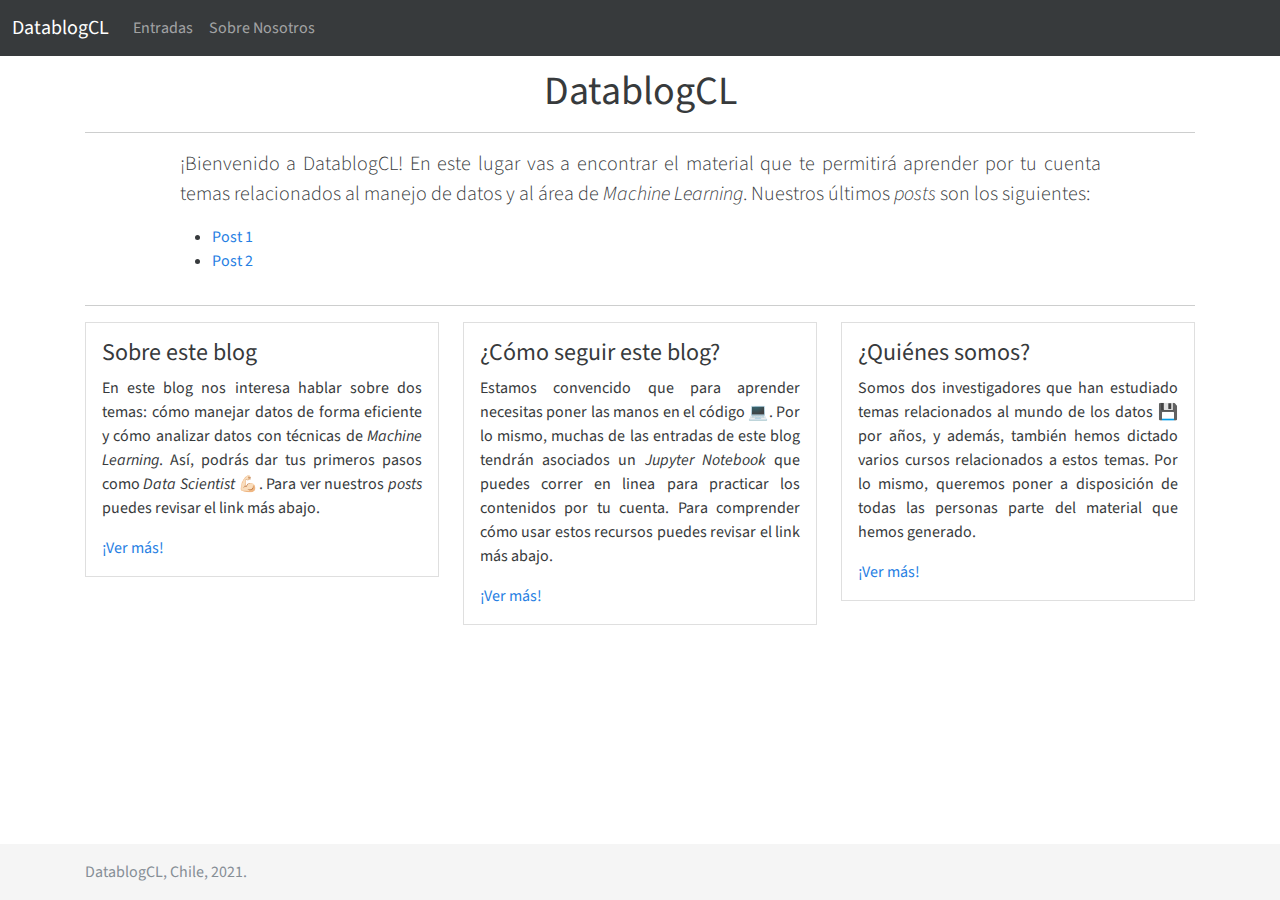
<file: index.html>
<!doctype html>
<html lang="en" class="h-100">

<head>
    <meta charset="utf-8">
    <meta name="viewport" content="width=device-width, initial-scale=1, shrink-to-fit=no">
    <meta name="description" content="">
    <title>DatablogCL</title>


    <!-- Bootstrap core CSS -->
    <link href="static/bootstrap/css/bootstrap.min.css" rel="stylesheet">

    <!-- FontAwesome core CSS -->
    <link href="static/fontawesome/css/all.css" rel="stylesheet">

    <!-- Custom styles for this template -->
    <link href="static/custom/custom.css" rel="stylesheet">

    <link rel="stylesheet" href="static/katex/katex.css">
    <script src="static/katex/katex.js"></script>
    <script defer src="static/katex/contrib/auto-render.min.js"
      onload="renderMathInElement(document.body);"></script>

    <link href="static/prism/prism.css" rel="stylesheet"/>
    


</head>

<body class="d-flex flex-column h-100">
    <header>
      <nav class="navbar navbar-expand-lg navbar-dark fixed-top bg-dark">
        <div class="container-fluid">
          <a class="navbar-brand" href="index">DatablogCL</a>
          <button class="navbar-toggler" type="button" data-bs-toggle="collapse" data-bs-target="#navbarColor01" aria-controls="navbarColor01" aria-expanded="false" aria-label="Toggle navigation">
            <span class="navbar-toggler-icon"></span>
          </button>
      
          <div class="collapse navbar-collapse" id="navbarColor01">
            <ul class="navbar-nav me-auto">
              <li class="nav-item">
                <a class="nav-link" href="allentries">Entradas</a>
              </li>
              <li class="nav-item">
                <a class="nav-link" href="about">Sobre Nosotros</a>
              </li>
            </ul>
          </div>
        </div>
      </nav>
    </header>

    <!-- Begin page content -->
    <main class="flex-shrink-0">
      <div class="container">
        <h1 class="mt-2 text-center">DatablogCL</h1>
        <hr>
        <div class="row">
          <div class="col-md-10 offset-md-1">
            <p class="lead text-justify">
              ¡Bienvenido a DatablogCL! En este lugar vas a encontrar el material que te permitirá aprender por tu cuenta temas relacionados al manejo de datos y al área de <em>Machine Learning</em>. Nuestros últimos <em>posts</em> son los siguientes:
              <ul>
                <li>
                  <a href="#" class="card-link no-under-link">Post 1</a>
                </li>
                <li>
                  <a href="#" class="card-link no-under-link">Post 2</a>
                </li>
              </ul>
            </p>
          </div>
        </div>
        <hr>
        <div class="row">
          <div class="col-md-4 mb-2">
            <div class="card card-main">
              <div class="card-body">
                <h4 class="card-title">Sobre este blog</h4>
                <p class="card-text text-justify">En este blog nos interesa hablar sobre dos temas: cómo manejar datos de forma eficiente y cómo analizar datos con técnicas de <em>Machine Learning</em>. Así, podrás dar tus primeros pasos como <em>Data Scientist</em> 💪🏻. Para ver nuestros <em>posts</em> puedes revisar el link más abajo.</p>
                <a href="#" class="card-link no-under-link">¡Ver más!</a>
              </div>
            </div>
          </div>
          <div class="col-md-4 mb-2">
            <div class="card card-main">
              <div class="card-body">
                <h4 class="card-title">¿Cómo seguir este blog?</h4>
                <p class="card-text text-justify">Estamos convencido que para aprender necesitas poner las manos en el código 💻. Por lo mismo, muchas de las entradas de este blog tendrán asociados un <em>Jupyter Notebook</em> que puedes correr en linea para practicar los contenidos por tu cuenta. Para comprender cómo usar estos recursos puedes revisar el link más abajo.</p>
                <a href="#" class="card-link no-under-link">¡Ver más!</a>
              </div>
            </div>
          </div>
          <div class="col-md-4 mb-2">
            <div class="card card-main">
              <div class="card-body">
                <h4 class="card-title">¿Quiénes somos?</h4>
                <p class="card-text text-justify">Somos dos investigadores que han estudiado temas relacionados al mundo de los datos 💾 por años, y además, también hemos dictado varios cursos relacionados a estos temas. Por lo mismo, queremos poner a disposición de todas las personas parte del material que hemos generado.</p>
                <a href="#" class="card-link no-under-link">¡Ver más!</a>
              </div>
            </div>
          </div>
        </div>
      </div>  
    </main>
    
    <div class="mt-5"></div>
    <footer class="footer mt-auto py-3">
      <div class="container">
        <span class="text-muted">DatablogCL, Chile, 2021.</span>
      </div>
    </footer>
    <script src="static/jquery/jquery.min.js"></script>
    <script src="static/fontawesome/js/all.min.js"></script>
    <script src="static/bootstrap/js/bootstrap.min.js"></script>
    <script src="static/prism/prism.js"></script>
    <script>
      Prism.plugins.NormalizeWhitespace.setDefaults({
        'remove-trailing': true,
        'remove-indent': true,
        'left-trim': true,
        'right-trim': true,
        /*'break-lines': 80,
        'indent': 2,
        'remove-initial-line-feed': false,
        'tabs-to-spaces': 4,
        'spaces-to-tabs': 4*/
      });
    </script>

</body>

</html>
</file>
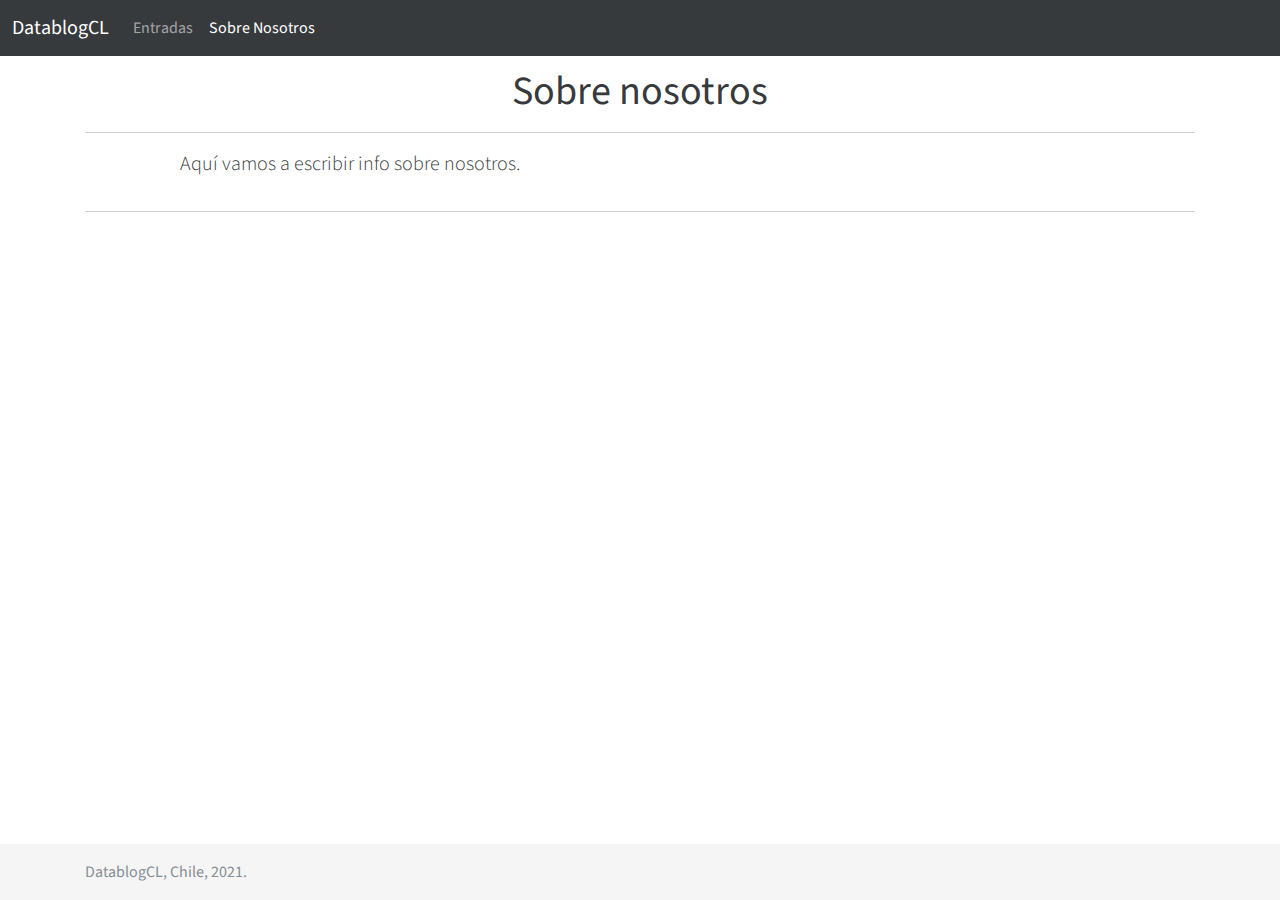
<file: about.html>
<!doctype html>
<html lang="en" class="h-100">

<head>
    <meta charset="utf-8">
    <meta name="viewport" content="width=device-width, initial-scale=1, shrink-to-fit=no">
    <meta name="description" content="">
    <title>DatablogCL</title>


    <!-- Bootstrap core CSS -->
    <link href="static/bootstrap/css/bootstrap.min.css" rel="stylesheet">

    <!-- FontAwesome core CSS -->
    <link href="static/fontawesome/css/all.css" rel="stylesheet">

    <!-- Custom styles for this template -->
    <link href="static/custom/custom.css" rel="stylesheet">

    <link rel="stylesheet" href="static/katex/katex.css">
    <script src="static/katex/katex.js"></script>
    <script defer src="static/katex/contrib/auto-render.min.js"
      onload="renderMathInElement(document.body);"></script>

    <link href="static/prism/prism.css" rel="stylesheet"/>
    


</head>

<body class="d-flex flex-column h-100">
    <header>
      <nav class="navbar navbar-expand-lg navbar-dark fixed-top bg-dark">
        <div class="container-fluid">
          <a class="navbar-brand" href="index">DatablogCL</a>
          <button class="navbar-toggler" type="button" data-bs-toggle="collapse" data-bs-target="#navbarColor01" aria-controls="navbarColor01" aria-expanded="false" aria-label="Toggle navigation">
            <span class="navbar-toggler-icon"></span>
          </button>
      
          <div class="collapse navbar-collapse" id="navbarColor01">
            <ul class="navbar-nav me-auto">
              <li class="nav-item">
                <a class="nav-link" href="allentries">Entradas</a>
              </li>
              <li class="nav-item">
                <a class="nav-link active" href="about">Sobre Nosotros
                  <span class="visually-hidden">(current)</span>
                </a>
              </li>
            </ul>
          </div>
        </div>
      </nav>
    </header>

    <!-- Begin page content -->
    <main class="flex-shrink-0">
      <div class="container">
        <h1 class="mt-2 text-center">Sobre nosotros</h1>
        <hr>
        <div class="row">
          <div class="col-md-10 offset-md-1">
            <p class="lead text-justify">
              Aquí vamos a escribir info sobre nosotros.
            </p>
          </div>
        </div>
        <hr>
      </div>
    </main>
    
    <div class="mt-5"></div>
    <footer class="footer mt-auto py-3">
        <div class="container">
            <span class="text-muted">DatablogCL, Chile, 2021.</span>
        </div>
    </footer>
    <script src="static/jquery/jquery.min.js"></script>
    <script src="static/fontawesome/js/all.min.js"></script>
    <script src="static/bootstrap/js/bootstrap.min.js"></script>
    <script src="static/prism/prism.js"></script>
    <script>
      Prism.plugins.NormalizeWhitespace.setDefaults({
        'remove-trailing': true,
        'remove-indent': true,
        'left-trim': true,
        'right-trim': true,
        /*'break-lines': 80,
        'indent': 2,
        'remove-initial-line-feed': false,
        'tabs-to-spaces': 4,
        'spaces-to-tabs': 4*/
      });
    </script>

</body>

</html>
</file>
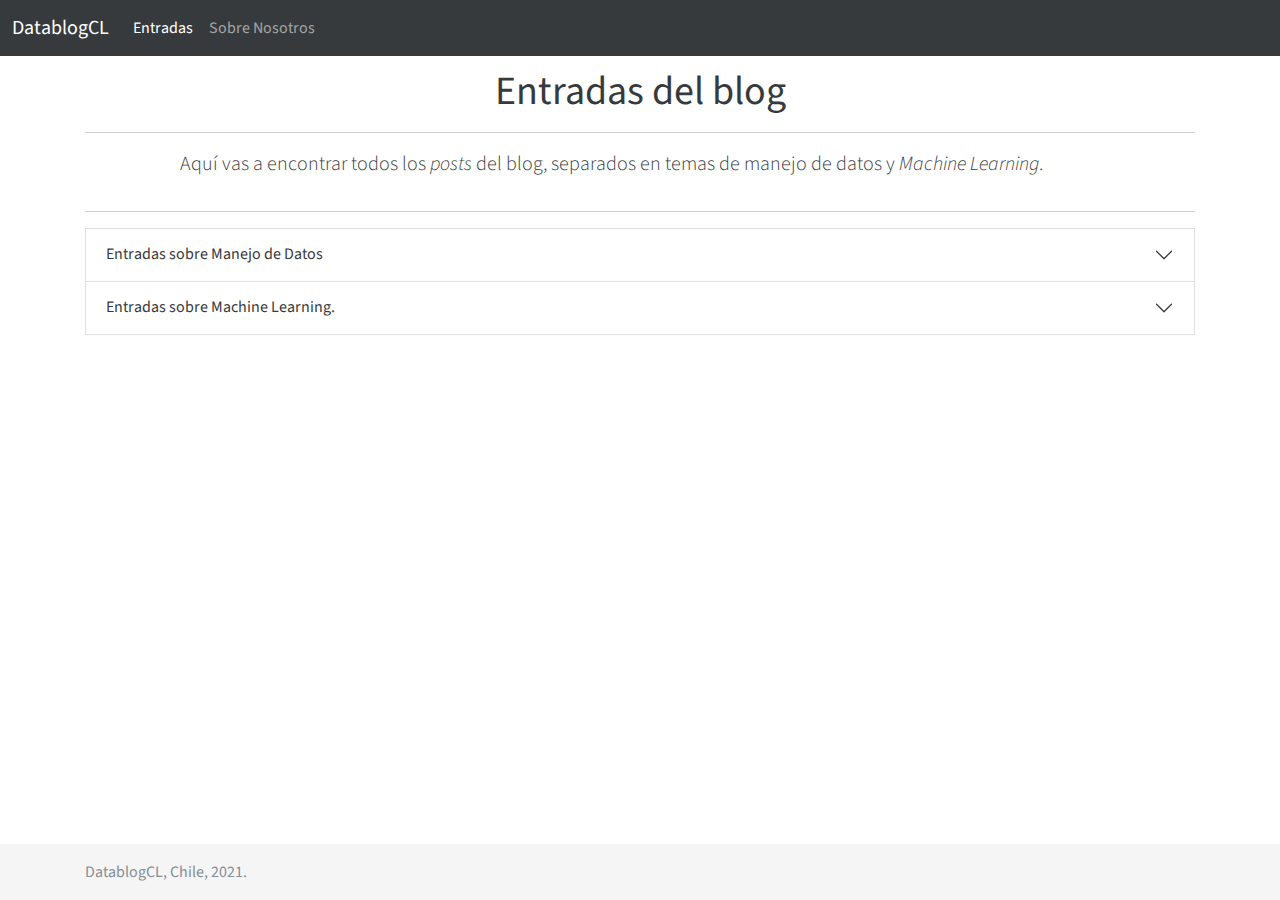
<file: allentries.html>
<!doctype html>
<html lang="en" class="h-100">

<head>
    <meta charset="utf-8">
    <meta name="viewport" content="width=device-width, initial-scale=1, shrink-to-fit=no">
    <meta name="description" content="">
    <title>DatablogCL</title>


    <!-- Bootstrap core CSS -->
    <link href="static/bootstrap/css/bootstrap.min.css" rel="stylesheet">

    <!-- FontAwesome core CSS -->
    <link href="static/fontawesome/css/all.css" rel="stylesheet">

    <!-- Custom styles for this template -->
    <link href="static/custom/custom.css" rel="stylesheet">

    <link rel="stylesheet" href="static/katex/katex.css">
    <script src="static/katex/katex.js"></script>
    <script defer src="static/katex/contrib/auto-render.min.js"
      onload="renderMathInElement(document.body);"></script>

    <link href="static/prism/prism.css" rel="stylesheet"/>
    


</head>

<body class="d-flex flex-column h-100">
    <header>
      <nav class="navbar navbar-expand-lg navbar-dark fixed-top bg-dark">
        <div class="container-fluid">
          <a class="navbar-brand" href="index">DatablogCL</a>
          <button class="navbar-toggler" type="button" data-bs-toggle="collapse" data-bs-target="#navbarColor01" aria-controls="navbarColor01" aria-expanded="false" aria-label="Toggle navigation">
            <span class="navbar-toggler-icon"></span>
          </button>
      
          <div class="collapse navbar-collapse" id="navbarColor01">
            <ul class="navbar-nav me-auto">
              <li class="nav-item">
                <a class="nav-link active" href="allentries">Entradas
                  <span class="visually-hidden">(current)</span>
                </a>
              </li>
              <li class="nav-item">
                <a class="nav-link" href="about">Sobre Nosotros</a>
              </li>
            </ul>
          </div>
        </div>
      </nav>
    </header>

    <!-- Begin page content -->
    <main class="flex-shrink-0">
      <div class="container">
        <h1 class="mt-2 text-center">Entradas del blog</h1>
        <hr>
        <div class="row">
          <div class="col-md-10 offset-md-1">
            <p class="lead text-justify">
              Aquí vas a encontrar todos los <em>posts</em> del blog, separados en temas de manejo de datos y <em>Machine Learning</em>.
            </p>
          </div>
        </div>
        <hr>
        <div class="accordion mt-2" id="accordion-entries">
          <div class="accordion-item">
            <h2 class="accordion-header" id="entriesdb">
              <button class="accordion-button collapsed" type="button" data-bs-toggle="collapse" data-bs-target="#collapsedb" aria-expanded="false" aria-controls="collapsedb">
                Entradas sobre Manejo de Datos
              </button>
            </h2>
            <div id="collapsedb" class="accordion-collapse collapse" aria-labelledby="entriesdb" data-bs-parent="#accordion-entries">
              <div class="accordion-body">
                <ul>
                  <li>
                    <a href="#" class="card-link no-under-link">Post 1</a>
                  </li>
                  <li>
                    <a href="#" class="card-link no-under-link">Post 2</a>
                  </li>
                </ul>
              </div>
            </div>
          </div>
          <div class="accordion-item">
            <h2 class="accordion-header" id="entriesml">
              <button class="accordion-button collapsed" type="button" data-bs-toggle="collapse" data-bs-target="#collapseml" aria-expanded="false" aria-controls="collapseml">
                Entradas sobre Machine Learning.
              </button>
            </h2>
            <div id="collapseml" class="accordion-collapse collapse" aria-labelledby="entriesml" data-bs-parent="#accordion-entries">
              <div class="accordion-body">
                <ul>
                  <li>
                    <a href="#" class="card-link no-under-link">Post 3</a>
                  </li>
                  <li>
                    <a href="#" class="card-link no-under-link">Post 4</a>
                  </li>
                </ul>
              </div>
            </div>
          </div>
        </div>
      </div>
    </main>
    
    <div class="mt-5"></div>
    <footer class="footer mt-auto py-3">
        <div class="container">
            <span class="text-muted">DatablogCL, Chile, 2021.</span>
        </div>
    </footer>
    <script src="static/jquery/jquery.min.js"></script>
    <script src="static/fontawesome/js/all.min.js"></script>
    <script src="static/bootstrap/js/bootstrap.min.js"></script>
    <script src="static/prism/prism.js"></script>
    <script>
      Prism.plugins.NormalizeWhitespace.setDefaults({
        'remove-trailing': true,
        'remove-indent': true,
        'left-trim': true,
        'right-trim': true,
        /*'break-lines': 80,
        'indent': 2,
        'remove-initial-line-feed': false,
        'tabs-to-spaces': 4,
        'spaces-to-tabs': 4*/
      });
    </script>

</body>

</html>
</file>
<file: static/custom/custom.css>
/* Custom page CSS
-------------------------------------------------- */
/* Not required for template or sticky footer method. */

main>.container {
    padding: 60px 15px 0;
}

.footer {
    background-color: #f5f5f5;
}

.footer>.container {
    padding-right: 15px;
    padding-left: 15px;
}

.no-under-link {
    text-decoration: none;
}

.text-justify {
    text-align: justify;
}

.card-main {
    min-height: 250px;
}
</file>
<file: static/katex/katex.css>
/* stylelint-disable font-family-no-missing-generic-family-keyword */
@font-face {
  font-family: 'KaTeX_AMS';
  src: url(fonts/KaTeX_AMS-Regular.woff2) format('woff2'), url(fonts/KaTeX_AMS-Regular.woff) format('woff'), url(fonts/KaTeX_AMS-Regular.ttf) format('truetype');
  font-weight: normal;
  font-style: normal;
}
@font-face {
  font-family: 'KaTeX_Caligraphic';
  src: url(fonts/KaTeX_Caligraphic-Bold.woff2) format('woff2'), url(fonts/KaTeX_Caligraphic-Bold.woff) format('woff'), url(fonts/KaTeX_Caligraphic-Bold.ttf) format('truetype');
  font-weight: bold;
  font-style: normal;
}
@font-face {
  font-family: 'KaTeX_Caligraphic';
  src: url(fonts/KaTeX_Caligraphic-Regular.woff2) format('woff2'), url(fonts/KaTeX_Caligraphic-Regular.woff) format('woff'), url(fonts/KaTeX_Caligraphic-Regular.ttf) format('truetype');
  font-weight: normal;
  font-style: normal;
}
@font-face {
  font-family: 'KaTeX_Fraktur';
  src: url(fonts/KaTeX_Fraktur-Bold.woff2) format('woff2'), url(fonts/KaTeX_Fraktur-Bold.woff) format('woff'), url(fonts/KaTeX_Fraktur-Bold.ttf) format('truetype');
  font-weight: bold;
  font-style: normal;
}
@font-face {
  font-family: 'KaTeX_Fraktur';
  src: url(fonts/KaTeX_Fraktur-Regular.woff2) format('woff2'), url(fonts/KaTeX_Fraktur-Regular.woff) format('woff'), url(fonts/KaTeX_Fraktur-Regular.ttf) format('truetype');
  font-weight: normal;
  font-style: normal;
}
@font-face {
  font-family: 'KaTeX_Main';
  src: url(fonts/KaTeX_Main-Bold.woff2) format('woff2'), url(fonts/KaTeX_Main-Bold.woff) format('woff'), url(fonts/KaTeX_Main-Bold.ttf) format('truetype');
  font-weight: bold;
  font-style: normal;
}
@font-face {
  font-family: 'KaTeX_Main';
  src: url(fonts/KaTeX_Main-BoldItalic.woff2) format('woff2'), url(fonts/KaTeX_Main-BoldItalic.woff) format('woff'), url(fonts/KaTeX_Main-BoldItalic.ttf) format('truetype');
  font-weight: bold;
  font-style: italic;
}
@font-face {
  font-family: 'KaTeX_Main';
  src: url(fonts/KaTeX_Main-Italic.woff2) format('woff2'), url(fonts/KaTeX_Main-Italic.woff) format('woff'), url(fonts/KaTeX_Main-Italic.ttf) format('truetype');
  font-weight: normal;
  font-style: italic;
}
@font-face {
  font-family: 'KaTeX_Main';
  src: url(fonts/KaTeX_Main-Regular.woff2) format('woff2'), url(fonts/KaTeX_Main-Regular.woff) format('woff'), url(fonts/KaTeX_Main-Regular.ttf) format('truetype');
  font-weight: normal;
  font-style: normal;
}
@font-face {
  font-family: 'KaTeX_Math';
  src: url(fonts/KaTeX_Math-BoldItalic.woff2) format('woff2'), url(fonts/KaTeX_Math-BoldItalic.woff) format('woff'), url(fonts/KaTeX_Math-BoldItalic.ttf) format('truetype');
  font-weight: bold;
  font-style: italic;
}
@font-face {
  font-family: 'KaTeX_Math';
  src: url(fonts/KaTeX_Math-Italic.woff2) format('woff2'), url(fonts/KaTeX_Math-Italic.woff) format('woff'), url(fonts/KaTeX_Math-Italic.ttf) format('truetype');
  font-weight: normal;
  font-style: italic;
}
@font-face {
  font-family: 'KaTeX_SansSerif';
  src: url(fonts/KaTeX_SansSerif-Bold.woff2) format('woff2'), url(fonts/KaTeX_SansSerif-Bold.woff) format('woff'), url(fonts/KaTeX_SansSerif-Bold.ttf) format('truetype');
  font-weight: bold;
  font-style: normal;
}
@font-face {
  font-family: 'KaTeX_SansSerif';
  src: url(fonts/KaTeX_SansSerif-Italic.woff2) format('woff2'), url(fonts/KaTeX_SansSerif-Italic.woff) format('woff'), url(fonts/KaTeX_SansSerif-Italic.ttf) format('truetype');
  font-weight: normal;
  font-style: italic;
}
@font-face {
  font-family: 'KaTeX_SansSerif';
  src: url(fonts/KaTeX_SansSerif-Regular.woff2) format('woff2'), url(fonts/KaTeX_SansSerif-Regular.woff) format('woff'), url(fonts/KaTeX_SansSerif-Regular.ttf) format('truetype');
  font-weight: normal;
  font-style: normal;
}
@font-face {
  font-family: 'KaTeX_Script';
  src: url(fonts/KaTeX_Script-Regular.woff2) format('woff2'), url(fonts/KaTeX_Script-Regular.woff) format('woff'), url(fonts/KaTeX_Script-Regular.ttf) format('truetype');
  font-weight: normal;
  font-style: normal;
}
@font-face {
  font-family: 'KaTeX_Size1';
  src: url(fonts/KaTeX_Size1-Regular.woff2) format('woff2'), url(fonts/KaTeX_Size1-Regular.woff) format('woff'), url(fonts/KaTeX_Size1-Regular.ttf) format('truetype');
  font-weight: normal;
  font-style: normal;
}
@font-face {
  font-family: 'KaTeX_Size2';
  src: url(fonts/KaTeX_Size2-Regular.woff2) format('woff2'), url(fonts/KaTeX_Size2-Regular.woff) format('woff'), url(fonts/KaTeX_Size2-Regular.ttf) format('truetype');
  font-weight: normal;
  font-style: normal;
}
@font-face {
  font-family: 'KaTeX_Size3';
  src: url(fonts/KaTeX_Size3-Regular.woff2) format('woff2'), url(fonts/KaTeX_Size3-Regular.woff) format('woff'), url(fonts/KaTeX_Size3-Regular.ttf) format('truetype');
  font-weight: normal;
  font-style: normal;
}
@font-face {
  font-family: 'KaTeX_Size4';
  src: url(fonts/KaTeX_Size4-Regular.woff2) format('woff2'), url(fonts/KaTeX_Size4-Regular.woff) format('woff'), url(fonts/KaTeX_Size4-Regular.ttf) format('truetype');
  font-weight: normal;
  font-style: normal;
}
@font-face {
  font-family: 'KaTeX_Typewriter';
  src: url(fonts/KaTeX_Typewriter-Regular.woff2) format('woff2'), url(fonts/KaTeX_Typewriter-Regular.woff) format('woff'), url(fonts/KaTeX_Typewriter-Regular.ttf) format('truetype');
  font-weight: normal;
  font-style: normal;
}
.katex {
  font: normal 1.21em KaTeX_Main, Times New Roman, serif;
  line-height: 1.2;
  text-indent: 0;
  text-rendering: auto;
}
.katex * {
  -ms-high-contrast-adjust: none !important;
  border-color: currentColor;
}
.katex .katex-version::after {
  content: "0.13.11";
}
.katex .katex-mathml {
  /* Accessibility hack to only show to screen readers
         Found at: http://a11yproject.com/posts/how-to-hide-content/ */
  position: absolute;
  clip: rect(1px, 1px, 1px, 1px);
  padding: 0;
  border: 0;
  height: 1px;
  width: 1px;
  overflow: hidden;
}
.katex .katex-html {
  /* \newline is an empty block at top level, between .base elements */
}
.katex .katex-html > .newline {
  display: block;
}
.katex .base {
  position: relative;
  display: inline-block;
  white-space: nowrap;
  width: -webkit-min-content;
  width: -moz-min-content;
  width: min-content;
}
.katex .strut {
  display: inline-block;
}
.katex .textbf {
  font-weight: bold;
}
.katex .textit {
  font-style: italic;
}
.katex .textrm {
  font-family: KaTeX_Main;
}
.katex .textsf {
  font-family: KaTeX_SansSerif;
}
.katex .texttt {
  font-family: KaTeX_Typewriter;
}
.katex .mathnormal {
  font-family: KaTeX_Math;
  font-style: italic;
}
.katex .mathit {
  font-family: KaTeX_Main;
  font-style: italic;
}
.katex .mathrm {
  font-style: normal;
}
.katex .mathbf {
  font-family: KaTeX_Main;
  font-weight: bold;
}
.katex .boldsymbol {
  font-family: KaTeX_Math;
  font-weight: bold;
  font-style: italic;
}
.katex .amsrm {
  font-family: KaTeX_AMS;
}
.katex .mathbb,
.katex .textbb {
  font-family: KaTeX_AMS;
}
.katex .mathcal {
  font-family: KaTeX_Caligraphic;
}
.katex .mathfrak,
.katex .textfrak {
  font-family: KaTeX_Fraktur;
}
.katex .mathtt {
  font-family: KaTeX_Typewriter;
}
.katex .mathscr,
.katex .textscr {
  font-family: KaTeX_Script;
}
.katex .mathsf,
.katex .textsf {
  font-family: KaTeX_SansSerif;
}
.katex .mathboldsf,
.katex .textboldsf {
  font-family: KaTeX_SansSerif;
  font-weight: bold;
}
.katex .mathitsf,
.katex .textitsf {
  font-family: KaTeX_SansSerif;
  font-style: italic;
}
.katex .mainrm {
  font-family: KaTeX_Main;
  font-style: normal;
}
.katex .vlist-t {
  display: inline-table;
  table-layout: fixed;
  border-collapse: collapse;
}
.katex .vlist-r {
  display: table-row;
}
.katex .vlist {
  display: table-cell;
  vertical-align: bottom;
  position: relative;
}
.katex .vlist > span {
  display: block;
  height: 0;
  position: relative;
}
.katex .vlist > span > span {
  display: inline-block;
}
.katex .vlist > span > .pstrut {
  overflow: hidden;
  width: 0;
}
.katex .vlist-t2 {
  margin-right: -2px;
}
.katex .vlist-s {
  display: table-cell;
  vertical-align: bottom;
  font-size: 1px;
  width: 2px;
  min-width: 2px;
}
.katex .vbox {
  display: -webkit-inline-box;
  display: inline-flex;
  -webkit-box-orient: vertical;
  -webkit-box-direction: normal;
          flex-direction: column;
  -webkit-box-align: baseline;
          align-items: baseline;
}
.katex .hbox {
  display: -webkit-inline-box;
  display: inline-flex;
  -webkit-box-orient: horizontal;
  -webkit-box-direction: normal;
          flex-direction: row;
  width: 100%;
}
.katex .thinbox {
  display: -webkit-inline-box;
  display: inline-flex;
  -webkit-box-orient: horizontal;
  -webkit-box-direction: normal;
          flex-direction: row;
  width: 0;
  max-width: 0;
}
.katex .msupsub {
  text-align: left;
}
.katex .mfrac > span > span {
  text-align: center;
}
.katex .mfrac .frac-line {
  display: inline-block;
  width: 100%;
  border-bottom-style: solid;
}
.katex .mfrac .frac-line,
.katex .overline .overline-line,
.katex .underline .underline-line,
.katex .hline,
.katex .hdashline,
.katex .rule {
  min-height: 1px;
}
.katex .mspace {
  display: inline-block;
}
.katex .llap,
.katex .rlap,
.katex .clap {
  width: 0;
  position: relative;
}
.katex .llap > .inner,
.katex .rlap > .inner,
.katex .clap > .inner {
  position: absolute;
}
.katex .llap > .fix,
.katex .rlap > .fix,
.katex .clap > .fix {
  display: inline-block;
}
.katex .llap > .inner {
  right: 0;
}
.katex .rlap > .inner,
.katex .clap > .inner {
  left: 0;
}
.katex .clap > .inner > span {
  margin-left: -50%;
  margin-right: 50%;
}
.katex .rule {
  display: inline-block;
  border: solid 0;
  position: relative;
}
.katex .overline .overline-line,
.katex .underline .underline-line,
.katex .hline {
  display: inline-block;
  width: 100%;
  border-bottom-style: solid;
}
.katex .hdashline {
  display: inline-block;
  width: 100%;
  border-bottom-style: dashed;
}
.katex .sqrt > .root {
  /* These values are taken from the definition of `\r@@t`,
             `\mkern 5mu` and `\mkern -10mu`. */
  margin-left: 0.27777778em;
  margin-right: -0.55555556em;
}
.katex .sizing.reset-size1.size1,
.katex .fontsize-ensurer.reset-size1.size1 {
  font-size: 1em;
}
.katex .sizing.reset-size1.size2,
.katex .fontsize-ensurer.reset-size1.size2 {
  font-size: 1.2em;
}
.katex .sizing.reset-size1.size3,
.katex .fontsize-ensurer.reset-size1.size3 {
  font-size: 1.4em;
}
.katex .sizing.reset-size1.size4,
.katex .fontsize-ensurer.reset-size1.size4 {
  font-size: 1.6em;
}
.katex .sizing.reset-size1.size5,
.katex .fontsize-ensurer.reset-size1.size5 {
  font-size: 1.8em;
}
.katex .sizing.reset-size1.size6,
.katex .fontsize-ensurer.reset-size1.size6 {
  font-size: 2em;
}
.katex .sizing.reset-size1.size7,
.katex .fontsize-ensurer.reset-size1.size7 {
  font-size: 2.4em;
}
.katex .sizing.reset-size1.size8,
.katex .fontsize-ensurer.reset-size1.size8 {
  font-size: 2.88em;
}
.katex .sizing.reset-size1.size9,
.katex .fontsize-ensurer.reset-size1.size9 {
  font-size: 3.456em;
}
.katex .sizing.reset-size1.size10,
.katex .fontsize-ensurer.reset-size1.size10 {
  font-size: 4.148em;
}
.katex .sizing.reset-size1.size11,
.katex .fontsize-ensurer.reset-size1.size11 {
  font-size: 4.976em;
}
.katex .sizing.reset-size2.size1,
.katex .fontsize-ensurer.reset-size2.size1 {
  font-size: 0.83333333em;
}
.katex .sizing.reset-size2.size2,
.katex .fontsize-ensurer.reset-size2.size2 {
  font-size: 1em;
}
.katex .sizing.reset-size2.size3,
.katex .fontsize-ensurer.reset-size2.size3 {
  font-size: 1.16666667em;
}
.katex .sizing.reset-size2.size4,
.katex .fontsize-ensurer.reset-size2.size4 {
  font-size: 1.33333333em;
}
.katex .sizing.reset-size2.size5,
.katex .fontsize-ensurer.reset-size2.size5 {
  font-size: 1.5em;
}
.katex .sizing.reset-size2.size6,
.katex .fontsize-ensurer.reset-size2.size6 {
  font-size: 1.66666667em;
}
.katex .sizing.reset-size2.size7,
.katex .fontsize-ensurer.reset-size2.size7 {
  font-size: 2em;
}
.katex .sizing.reset-size2.size8,
.katex .fontsize-ensurer.reset-size2.size8 {
  font-size: 2.4em;
}
.katex .sizing.reset-size2.size9,
.katex .fontsize-ensurer.reset-size2.size9 {
  font-size: 2.88em;
}
.katex .sizing.reset-size2.size10,
.katex .fontsize-ensurer.reset-size2.size10 {
  font-size: 3.45666667em;
}
.katex .sizing.reset-size2.size11,
.katex .fontsize-ensurer.reset-size2.size11 {
  font-size: 4.14666667em;
}
.katex .sizing.reset-size3.size1,
.katex .fontsize-ensurer.reset-size3.size1 {
  font-size: 0.71428571em;
}
.katex .sizing.reset-size3.size2,
.katex .fontsize-ensurer.reset-size3.size2 {
  font-size: 0.85714286em;
}
.katex .sizing.reset-size3.size3,
.katex .fontsize-ensurer.reset-size3.size3 {
  font-size: 1em;
}
.katex .sizing.reset-size3.size4,
.katex .fontsize-ensurer.reset-size3.size4 {
  font-size: 1.14285714em;
}
.katex .sizing.reset-size3.size5,
.katex .fontsize-ensurer.reset-size3.size5 {
  font-size: 1.28571429em;
}
.katex .sizing.reset-size3.size6,
.katex .fontsize-ensurer.reset-size3.size6 {
  font-size: 1.42857143em;
}
.katex .sizing.reset-size3.size7,
.katex .fontsize-ensurer.reset-size3.size7 {
  font-size: 1.71428571em;
}
.katex .sizing.reset-size3.size8,
.katex .fontsize-ensurer.reset-size3.size8 {
  font-size: 2.05714286em;
}
.katex .sizing.reset-size3.size9,
.katex .fontsize-ensurer.reset-size3.size9 {
  font-size: 2.46857143em;
}
.katex .sizing.reset-size3.size10,
.katex .fontsize-ensurer.reset-size3.size10 {
  font-size: 2.96285714em;
}
.katex .sizing.reset-size3.size11,
.katex .fontsize-ensurer.reset-size3.size11 {
  font-size: 3.55428571em;
}
.katex .sizing.reset-size4.size1,
.katex .fontsize-ensurer.reset-size4.size1 {
  font-size: 0.625em;
}
.katex .sizing.reset-size4.size2,
.katex .fontsize-ensurer.reset-size4.size2 {
  font-size: 0.75em;
}
.katex .sizing.reset-size4.size3,
.katex .fontsize-ensurer.reset-size4.size3 {
  font-size: 0.875em;
}
.katex .sizing.reset-size4.size4,
.katex .fontsize-ensurer.reset-size4.size4 {
  font-size: 1em;
}
.katex .sizing.reset-size4.size5,
.katex .fontsize-ensurer.reset-size4.size5 {
  font-size: 1.125em;
}
.katex .sizing.reset-size4.size6,
.katex .fontsize-ensurer.reset-size4.size6 {
  font-size: 1.25em;
}
.katex .sizing.reset-size4.size7,
.katex .fontsize-ensurer.reset-size4.size7 {
  font-size: 1.5em;
}
.katex .sizing.reset-size4.size8,
.katex .fontsize-ensurer.reset-size4.size8 {
  font-size: 1.8em;
}
.katex .sizing.reset-size4.size9,
.katex .fontsize-ensurer.reset-size4.size9 {
  font-size: 2.16em;
}
.katex .sizing.reset-size4.size10,
.katex .fontsize-ensurer.reset-size4.size10 {
  font-size: 2.5925em;
}
.katex .sizing.reset-size4.size11,
.katex .fontsize-ensurer.reset-size4.size11 {
  font-size: 3.11em;
}
.katex .sizing.reset-size5.size1,
.katex .fontsize-ensurer.reset-size5.size1 {
  font-size: 0.55555556em;
}
.katex .sizing.reset-size5.size2,
.katex .fontsize-ensurer.reset-size5.size2 {
  font-size: 0.66666667em;
}
.katex .sizing.reset-size5.size3,
.katex .fontsize-ensurer.reset-size5.size3 {
  font-size: 0.77777778em;
}
.katex .sizing.reset-size5.size4,
.katex .fontsize-ensurer.reset-size5.size4 {
  font-size: 0.88888889em;
}
.katex .sizing.reset-size5.size5,
.katex .fontsize-ensurer.reset-size5.size5 {
  font-size: 1em;
}
.katex .sizing.reset-size5.size6,
.katex .fontsize-ensurer.reset-size5.size6 {
  font-size: 1.11111111em;
}
.katex .sizing.reset-size5.size7,
.katex .fontsize-ensurer.reset-size5.size7 {
  font-size: 1.33333333em;
}
.katex .sizing.reset-size5.size8,
.katex .fontsize-ensurer.reset-size5.size8 {
  font-size: 1.6em;
}
.katex .sizing.reset-size5.size9,
.katex .fontsize-ensurer.reset-size5.size9 {
  font-size: 1.92em;
}
.katex .sizing.reset-size5.size10,
.katex .fontsize-ensurer.reset-size5.size10 {
  font-size: 2.30444444em;
}
.katex .sizing.reset-size5.size11,
.katex .fontsize-ensurer.reset-size5.size11 {
  font-size: 2.76444444em;
}
.katex .sizing.reset-size6.size1,
.katex .fontsize-ensurer.reset-size6.size1 {
  font-size: 0.5em;
}
.katex .sizing.reset-size6.size2,
.katex .fontsize-ensurer.reset-size6.size2 {
  font-size: 0.6em;
}
.katex .sizing.reset-size6.size3,
.katex .fontsize-ensurer.reset-size6.size3 {
  font-size: 0.7em;
}
.katex .sizing.reset-size6.size4,
.katex .fontsize-ensurer.reset-size6.size4 {
  font-size: 0.8em;
}
.katex .sizing.reset-size6.size5,
.katex .fontsize-ensurer.reset-size6.size5 {
  font-size: 0.9em;
}
.katex .sizing.reset-size6.size6,
.katex .fontsize-ensurer.reset-size6.size6 {
  font-size: 1em;
}
.katex .sizing.reset-size6.size7,
.katex .fontsize-ensurer.reset-size6.size7 {
  font-size: 1.2em;
}
.katex .sizing.reset-size6.size8,
.katex .fontsize-ensurer.reset-size6.size8 {
  font-size: 1.44em;
}
.katex .sizing.reset-size6.size9,
.katex .fontsize-ensurer.reset-size6.size9 {
  font-size: 1.728em;
}
.katex .sizing.reset-size6.size10,
.katex .fontsize-ensurer.reset-size6.size10 {
  font-size: 2.074em;
}
.katex .sizing.reset-size6.size11,
.katex .fontsize-ensurer.reset-size6.size11 {
  font-size: 2.488em;
}
.katex .sizing.reset-size7.size1,
.katex .fontsize-ensurer.reset-size7.size1 {
  font-size: 0.41666667em;
}
.katex .sizing.reset-size7.size2,
.katex .fontsize-ensurer.reset-size7.size2 {
  font-size: 0.5em;
}
.katex .sizing.reset-size7.size3,
.katex .fontsize-ensurer.reset-size7.size3 {
  font-size: 0.58333333em;
}
.katex .sizing.reset-size7.size4,
.katex .fontsize-ensurer.reset-size7.size4 {
  font-size: 0.66666667em;
}
.katex .sizing.reset-size7.size5,
.katex .fontsize-ensurer.reset-size7.size5 {
  font-size: 0.75em;
}
.katex .sizing.reset-size7.size6,
.katex .fontsize-ensurer.reset-size7.size6 {
  font-size: 0.83333333em;
}
.katex .sizing.reset-size7.size7,
.katex .fontsize-ensurer.reset-size7.size7 {
  font-size: 1em;
}
.katex .sizing.reset-size7.size8,
.katex .fontsize-ensurer.reset-size7.size8 {
  font-size: 1.2em;
}
.katex .sizing.reset-size7.size9,
.katex .fontsize-ensurer.reset-size7.size9 {
  font-size: 1.44em;
}
.katex .sizing.reset-size7.size10,
.katex .fontsize-ensurer.reset-size7.size10 {
  font-size: 1.72833333em;
}
.katex .sizing.reset-size7.size11,
.katex .fontsize-ensurer.reset-size7.size11 {
  font-size: 2.07333333em;
}
.katex .sizing.reset-size8.size1,
.katex .fontsize-ensurer.reset-size8.size1 {
  font-size: 0.34722222em;
}
.katex .sizing.reset-size8.size2,
.katex .fontsize-ensurer.reset-size8.size2 {
  font-size: 0.41666667em;
}
.katex .sizing.reset-size8.size3,
.katex .fontsize-ensurer.reset-size8.size3 {
  font-size: 0.48611111em;
}
.katex .sizing.reset-size8.size4,
.katex .fontsize-ensurer.reset-size8.size4 {
  font-size: 0.55555556em;
}
.katex .sizing.reset-size8.size5,
.katex .fontsize-ensurer.reset-size8.size5 {
  font-size: 0.625em;
}
.katex .sizing.reset-size8.size6,
.katex .fontsize-ensurer.reset-size8.size6 {
  font-size: 0.69444444em;
}
.katex .sizing.reset-size8.size7,
.katex .fontsize-ensurer.reset-size8.size7 {
  font-size: 0.83333333em;
}
.katex .sizing.reset-size8.size8,
.katex .fontsize-ensurer.reset-size8.size8 {
  font-size: 1em;
}
.katex .sizing.reset-size8.size9,
.katex .fontsize-ensurer.reset-size8.size9 {
  font-size: 1.2em;
}
.katex .sizing.reset-size8.size10,
.katex .fontsize-ensurer.reset-size8.size10 {
  font-size: 1.44027778em;
}
.katex .sizing.reset-size8.size11,
.katex .fontsize-ensurer.reset-size8.size11 {
  font-size: 1.72777778em;
}
.katex .sizing.reset-size9.size1,
.katex .fontsize-ensurer.reset-size9.size1 {
  font-size: 0.28935185em;
}
.katex .sizing.reset-size9.size2,
.katex .fontsize-ensurer.reset-size9.size2 {
  font-size: 0.34722222em;
}
.katex .sizing.reset-size9.size3,
.katex .fontsize-ensurer.reset-size9.size3 {
  font-size: 0.40509259em;
}
.katex .sizing.reset-size9.size4,
.katex .fontsize-ensurer.reset-size9.size4 {
  font-size: 0.46296296em;
}
.katex .sizing.reset-size9.size5,
.katex .fontsize-ensurer.reset-size9.size5 {
  font-size: 0.52083333em;
}
.katex .sizing.reset-size9.size6,
.katex .fontsize-ensurer.reset-size9.size6 {
  font-size: 0.5787037em;
}
.katex .sizing.reset-size9.size7,
.katex .fontsize-ensurer.reset-size9.size7 {
  font-size: 0.69444444em;
}
.katex .sizing.reset-size9.size8,
.katex .fontsize-ensurer.reset-size9.size8 {
  font-size: 0.83333333em;
}
.katex .sizing.reset-size9.size9,
.katex .fontsize-ensurer.reset-size9.size9 {
  font-size: 1em;
}
.katex .sizing.reset-size9.size10,
.katex .fontsize-ensurer.reset-size9.size10 {
  font-size: 1.20023148em;
}
.katex .sizing.reset-size9.size11,
.katex .fontsize-ensurer.reset-size9.size11 {
  font-size: 1.43981481em;
}
.katex .sizing.reset-size10.size1,
.katex .fontsize-ensurer.reset-size10.size1 {
  font-size: 0.24108004em;
}
.katex .sizing.reset-size10.size2,
.katex .fontsize-ensurer.reset-size10.size2 {
  font-size: 0.28929605em;
}
.katex .sizing.reset-size10.size3,
.katex .fontsize-ensurer.reset-size10.size3 {
  font-size: 0.33751205em;
}
.katex .sizing.reset-size10.size4,
.katex .fontsize-ensurer.reset-size10.size4 {
  font-size: 0.38572806em;
}
.katex .sizing.reset-size10.size5,
.katex .fontsize-ensurer.reset-size10.size5 {
  font-size: 0.43394407em;
}
.katex .sizing.reset-size10.size6,
.katex .fontsize-ensurer.reset-size10.size6 {
  font-size: 0.48216008em;
}
.katex .sizing.reset-size10.size7,
.katex .fontsize-ensurer.reset-size10.size7 {
  font-size: 0.57859209em;
}
.katex .sizing.reset-size10.size8,
.katex .fontsize-ensurer.reset-size10.size8 {
  font-size: 0.69431051em;
}
.katex .sizing.reset-size10.size9,
.katex .fontsize-ensurer.reset-size10.size9 {
  font-size: 0.83317261em;
}
.katex .sizing.reset-size10.size10,
.katex .fontsize-ensurer.reset-size10.size10 {
  font-size: 1em;
}
.katex .sizing.reset-size10.size11,
.katex .fontsize-ensurer.reset-size10.size11 {
  font-size: 1.19961427em;
}
.katex .sizing.reset-size11.size1,
.katex .fontsize-ensurer.reset-size11.size1 {
  font-size: 0.20096463em;
}
.katex .sizing.reset-size11.size2,
.katex .fontsize-ensurer.reset-size11.size2 {
  font-size: 0.24115756em;
}
.katex .sizing.reset-size11.size3,
.katex .fontsize-ensurer.reset-size11.size3 {
  font-size: 0.28135048em;
}
.katex .sizing.reset-size11.size4,
.katex .fontsize-ensurer.reset-size11.size4 {
  font-size: 0.32154341em;
}
.katex .sizing.reset-size11.size5,
.katex .fontsize-ensurer.reset-size11.size5 {
  font-size: 0.36173633em;
}
.katex .sizing.reset-size11.size6,
.katex .fontsize-ensurer.reset-size11.size6 {
  font-size: 0.40192926em;
}
.katex .sizing.reset-size11.size7,
.katex .fontsize-ensurer.reset-size11.size7 {
  font-size: 0.48231511em;
}
.katex .sizing.reset-size11.size8,
.katex .fontsize-ensurer.reset-size11.size8 {
  font-size: 0.57877814em;
}
.katex .sizing.reset-size11.size9,
.katex .fontsize-ensurer.reset-size11.size9 {
  font-size: 0.69453376em;
}
.katex .sizing.reset-size11.size10,
.katex .fontsize-ensurer.reset-size11.size10 {
  font-size: 0.83360129em;
}
.katex .sizing.reset-size11.size11,
.katex .fontsize-ensurer.reset-size11.size11 {
  font-size: 1em;
}
.katex .delimsizing.size1 {
  font-family: KaTeX_Size1;
}
.katex .delimsizing.size2 {
  font-family: KaTeX_Size2;
}
.katex .delimsizing.size3 {
  font-family: KaTeX_Size3;
}
.katex .delimsizing.size4 {
  font-family: KaTeX_Size4;
}
.katex .delimsizing.mult .delim-size1 > span {
  font-family: KaTeX_Size1;
}
.katex .delimsizing.mult .delim-size4 > span {
  font-family: KaTeX_Size4;
}
.katex .nulldelimiter {
  display: inline-block;
  width: 0.12em;
}
.katex .delimcenter {
  position: relative;
}
.katex .op-symbol {
  position: relative;
}
.katex .op-symbol.small-op {
  font-family: KaTeX_Size1;
}
.katex .op-symbol.large-op {
  font-family: KaTeX_Size2;
}
.katex .op-limits > .vlist-t {
  text-align: center;
}
.katex .accent > .vlist-t {
  text-align: center;
}
.katex .accent .accent-body {
  position: relative;
}
.katex .accent .accent-body:not(.accent-full) {
  width: 0;
}
.katex .overlay {
  display: block;
}
.katex .mtable .vertical-separator {
  display: inline-block;
  min-width: 1px;
}
.katex .mtable .arraycolsep {
  display: inline-block;
}
.katex .mtable .col-align-c > .vlist-t {
  text-align: center;
}
.katex .mtable .col-align-l > .vlist-t {
  text-align: left;
}
.katex .mtable .col-align-r > .vlist-t {
  text-align: right;
}
.katex .svg-align {
  text-align: left;
}
.katex svg {
  display: block;
  position: absolute;
  width: 100%;
  height: inherit;
  fill: currentColor;
  stroke: currentColor;
  fill-rule: nonzero;
  fill-opacity: 1;
  stroke-width: 1;
  stroke-linecap: butt;
  stroke-linejoin: miter;
  stroke-miterlimit: 4;
  stroke-dasharray: none;
  stroke-dashoffset: 0;
  stroke-opacity: 1;
}
.katex svg path {
  stroke: none;
}
.katex img {
  border-style: none;
  min-width: 0;
  min-height: 0;
  max-width: none;
  max-height: none;
}
.katex .stretchy {
  width: 100%;
  display: block;
  position: relative;
  overflow: hidden;
}
.katex .stretchy::before,
.katex .stretchy::after {
  content: "";
}
.katex .hide-tail {
  width: 100%;
  position: relative;
  overflow: hidden;
}
.katex .halfarrow-left {
  position: absolute;
  left: 0;
  width: 50.2%;
  overflow: hidden;
}
.katex .halfarrow-right {
  position: absolute;
  right: 0;
  width: 50.2%;
  overflow: hidden;
}
.katex .brace-left {
  position: absolute;
  left: 0;
  width: 25.1%;
  overflow: hidden;
}
.katex .brace-center {
  position: absolute;
  left: 25%;
  width: 50%;
  overflow: hidden;
}
.katex .brace-right {
  position: absolute;
  right: 0;
  width: 25.1%;
  overflow: hidden;
}
.katex .x-arrow-pad {
  padding: 0 0.5em;
}
.katex .cd-arrow-pad {
  padding: 0 0.55556em 0 0.27778em;
}
.katex .x-arrow,
.katex .mover,
.katex .munder {
  text-align: center;
}
.katex .boxpad {
  padding: 0 0.3em 0 0.3em;
}
.katex .fbox,
.katex .fcolorbox {
  box-sizing: border-box;
  border: 0.04em solid;
}
.katex .cancel-pad {
  padding: 0 0.2em 0 0.2em;
}
.katex .cancel-lap {
  margin-left: -0.2em;
  margin-right: -0.2em;
}
.katex .sout {
  border-bottom-style: solid;
  border-bottom-width: 0.08em;
}
.katex .angl {
  box-sizing: border-content;
  border-top: 0.049em solid;
  border-right: 0.049em solid;
  margin-right: 0.03889em;
}
.katex .anglpad {
  padding: 0 0.03889em 0 0.03889em;
}
.katex .eqn-num::before {
  counter-increment: katexEqnNo;
  content: "(" counter(katexEqnNo) ")";
}
.katex .mml-eqn-num::before {
  counter-increment: mmlEqnNo;
  content: "(" counter(mmlEqnNo) ")";
}
.katex .mtr-glue {
  width: 50%;
}
.katex .cd-vert-arrow {
  display: inline-block;
  position: relative;
}
.katex .cd-label-left {
  display: inline-block;
  position: absolute;
  right: -webkit-calc(50% + 0.3em);
  right: calc(50% + 0.3em);
  text-align: left;
}
.katex .cd-label-right {
  display: inline-block;
  position: absolute;
  left: -webkit-calc(50% + 0.3em);
  left: calc(50% + 0.3em);
  text-align: right;
}
.katex-display {
  display: block;
  margin: 1em 0;
  text-align: center;
}
.katex-display > .katex {
  display: block;
  text-align: center;
  white-space: nowrap;
}
.katex-display > .katex > .katex-html {
  display: block;
  position: relative;
}
.katex-display > .katex > .katex-html > .tag {
  position: absolute;
  right: 0;
}
.katex-display.leqno > .katex > .katex-html > .tag {
  left: 0;
  right: auto;
}
.katex-display.fleqn > .katex {
  text-align: left;
  padding-left: 2em;
}
body {
  counter-reset: katexEqnNo mmlEqnNo;
}
</file>
<file: static/prism/prism.css>
/* PrismJS 1.24.1
https://prismjs.com/download.html#themes=prism&languages=markup+css+clike+javascript+bash+c+cpp+css-extras+csv+cypher+java+latex+mongodb+python+sparql+sql+turtle+uri&plugins=line-highlight+line-numbers+show-language+inline-color+normalize-whitespace+toolbar+copy-to-clipboard */
/**
 * prism.js default theme for JavaScript, CSS and HTML
 * Based on dabblet (http://dabblet.com)
 * @author Lea Verou
 */

code[class*="language-"],
pre[class*="language-"] {
	color: black;
	background: none;
	text-shadow: 0 1px white;
	font-family: Consolas, Monaco, 'Andale Mono', 'Ubuntu Mono', monospace;
	font-size: 1em;
	text-align: left;
	white-space: pre;
	word-spacing: normal;
	word-break: normal;
	word-wrap: normal;
	line-height: 1.5;

	-moz-tab-size: 4;
	-o-tab-size: 4;
	tab-size: 4;

	-webkit-hyphens: none;
	-moz-hyphens: none;
	-ms-hyphens: none;
	hyphens: none;
}

pre[class*="language-"]::-moz-selection, pre[class*="language-"] ::-moz-selection,
code[class*="language-"]::-moz-selection, code[class*="language-"] ::-moz-selection {
	text-shadow: none;
	background: #b3d4fc;
}

pre[class*="language-"]::selection, pre[class*="language-"] ::selection,
code[class*="language-"]::selection, code[class*="language-"] ::selection {
	text-shadow: none;
	background: #b3d4fc;
}

@media print {
	code[class*="language-"],
	pre[class*="language-"] {
		text-shadow: none;
	}
}

/* Code blocks */
pre[class*="language-"] {
	padding: 1em;
	margin: .5em 0;
	overflow: auto;
}

:not(pre) > code[class*="language-"],
pre[class*="language-"] {
	background: #f5f2f0;
}

/* Inline code */
:not(pre) > code[class*="language-"] {
	padding: .1em;
	border-radius: .3em;
	white-space: normal;
}

.token.comment,
.token.prolog,
.token.doctype,
.token.cdata {
	color: slategray;
}

.token.punctuation {
	color: #999;
}

.token.namespace {
	opacity: .7;
}

.token.property,
.token.tag,
.token.boolean,
.token.number,
.token.constant,
.token.symbol,
.token.deleted {
	color: #905;
}

.token.selector,
.token.attr-name,
.token.string,
.token.char,
.token.builtin,
.token.inserted {
	color: #690;
}

.token.operator,
.token.entity,
.token.url,
.language-css .token.string,
.style .token.string {
	color: #9a6e3a;
	/* This background color was intended by the author of this theme. */
	background: hsla(0, 0%, 100%, .5);
}

.token.atrule,
.token.attr-value,
.token.keyword {
	color: #07a;
}

.token.function,
.token.class-name {
	color: #DD4A68;
}

.token.regex,
.token.important,
.token.variable {
	color: #e90;
}

.token.important,
.token.bold {
	font-weight: bold;
}
.token.italic {
	font-style: italic;
}

.token.entity {
	cursor: help;
}

pre[data-line] {
	position: relative;
	padding: 1em 0 1em 3em;
}

.line-highlight {
	position: absolute;
	left: 0;
	right: 0;
	padding: inherit 0;
	margin-top: 1em; /* Same as .prism’s padding-top */

	background: hsla(24, 20%, 50%,.08);
	background: linear-gradient(to right, hsla(24, 20%, 50%,.1) 70%, hsla(24, 20%, 50%,0));

	pointer-events: none;

	line-height: inherit;
	white-space: pre;
}

@media print {
	.line-highlight {
		/*
		 * This will prevent browsers from replacing the background color with white.
		 * It's necessary because the element is layered on top of the displayed code.
		 */
		-webkit-print-color-adjust: exact;
		color-adjust: exact;
	}
}

	.line-highlight:before,
	.line-highlight[data-end]:after {
		content: attr(data-start);
		position: absolute;
		top: .4em;
		left: .6em;
		min-width: 1em;
		padding: 0 .5em;
		background-color: hsla(24, 20%, 50%,.4);
		color: hsl(24, 20%, 95%);
		font: bold 65%/1.5 sans-serif;
		text-align: center;
		vertical-align: .3em;
		border-radius: 999px;
		text-shadow: none;
		box-shadow: 0 1px white;
	}

	.line-highlight[data-end]:after {
		content: attr(data-end);
		top: auto;
		bottom: .4em;
	}

.line-numbers .line-highlight:before,
.line-numbers .line-highlight:after {
	content: none;
}

pre[id].linkable-line-numbers span.line-numbers-rows {
	pointer-events: all;
}
pre[id].linkable-line-numbers span.line-numbers-rows > span:before {
	cursor: pointer;
}
pre[id].linkable-line-numbers span.line-numbers-rows > span:hover:before {
	background-color: rgba(128, 128, 128, .2);
}

pre[class*="language-"].line-numbers {
	position: relative;
	padding-left: 3.8em;
	counter-reset: linenumber;
}

pre[class*="language-"].line-numbers > code {
	position: relative;
	white-space: inherit;
}

.line-numbers .line-numbers-rows {
	position: absolute;
	pointer-events: none;
	top: 0;
	font-size: 100%;
	left: -3.8em;
	width: 3em; /* works for line-numbers below 1000 lines */
	letter-spacing: -1px;
	border-right: 1px solid #999;

	-webkit-user-select: none;
	-moz-user-select: none;
	-ms-user-select: none;
	user-select: none;

}

	.line-numbers-rows > span {
		display: block;
		counter-increment: linenumber;
	}

		.line-numbers-rows > span:before {
			content: counter(linenumber);
			color: #999;
			display: block;
			padding-right: 0.8em;
			text-align: right;
		}

div.code-toolbar {
	position: relative;
}

div.code-toolbar > .toolbar {
	position: absolute;
	top: .3em;
	right: .2em;
	transition: opacity 0.3s ease-in-out;
	opacity: 0;
}

div.code-toolbar:hover > .toolbar {
	opacity: 1;
}

/* Separate line b/c rules are thrown out if selector is invalid.
   IE11 and old Edge versions don't support :focus-within. */
div.code-toolbar:focus-within > .toolbar {
	opacity: 1;
}

div.code-toolbar > .toolbar > .toolbar-item {
	display: inline-block;
}

div.code-toolbar > .toolbar > .toolbar-item > a {
	cursor: pointer;
}

div.code-toolbar > .toolbar > .toolbar-item > button {
	background: none;
	border: 0;
	color: inherit;
	font: inherit;
	line-height: normal;
	overflow: visible;
	padding: 0;
	-webkit-user-select: none; /* for button */
	-moz-user-select: none;
	-ms-user-select: none;
}

div.code-toolbar > .toolbar > .toolbar-item > a,
div.code-toolbar > .toolbar > .toolbar-item > button,
div.code-toolbar > .toolbar > .toolbar-item > span {
	color: #bbb;
	font-size: .8em;
	padding: 0 .5em;
	background: #f5f2f0;
	background: rgba(224, 224, 224, 0.2);
	box-shadow: 0 2px 0 0 rgba(0,0,0,0.2);
	border-radius: .5em;
}

div.code-toolbar > .toolbar > .toolbar-item > a:hover,
div.code-toolbar > .toolbar > .toolbar-item > a:focus,
div.code-toolbar > .toolbar > .toolbar-item > button:hover,
div.code-toolbar > .toolbar > .toolbar-item > button:focus,
div.code-toolbar > .toolbar > .toolbar-item > span:hover,
div.code-toolbar > .toolbar > .toolbar-item > span:focus {
	color: inherit;
	text-decoration: none;
}

span.inline-color-wrapper {
	/*
	 * The background image is the following SVG inline in base 64:
	 *
	 * <svg xmlns="http://www.w3.org/2000/svg" viewBox="0 0 2 2">
	 *     <path fill="gray" d="M0 0h2v2H0z"/>
	 *     <path fill="white" d="M0 0h1v1H0zM1 1h1v1H1z"/>
	 * </svg>
	 *
	 * SVG-inlining explained:
	 * https://stackoverflow.com/a/21626701/7595472
	 */
	background: url("[data-uri]");
	/* This is to prevent visual glitches where one pixel from the repeating pattern could be seen. */
	background-position: center;
	background-size: 110%;

	display: inline-block;
	height: 1.333ch;
	width: 1.333ch;
	margin: 0 .333ch;
	box-sizing: border-box;
	border: 1px solid white;
	outline: 1px solid rgba(0,0,0,.5);
	overflow: hidden;
}

span.inline-color {
	display: block;
	/* To prevent visual glitches again */
	height: 120%;
	width: 120%;
}
</file>
